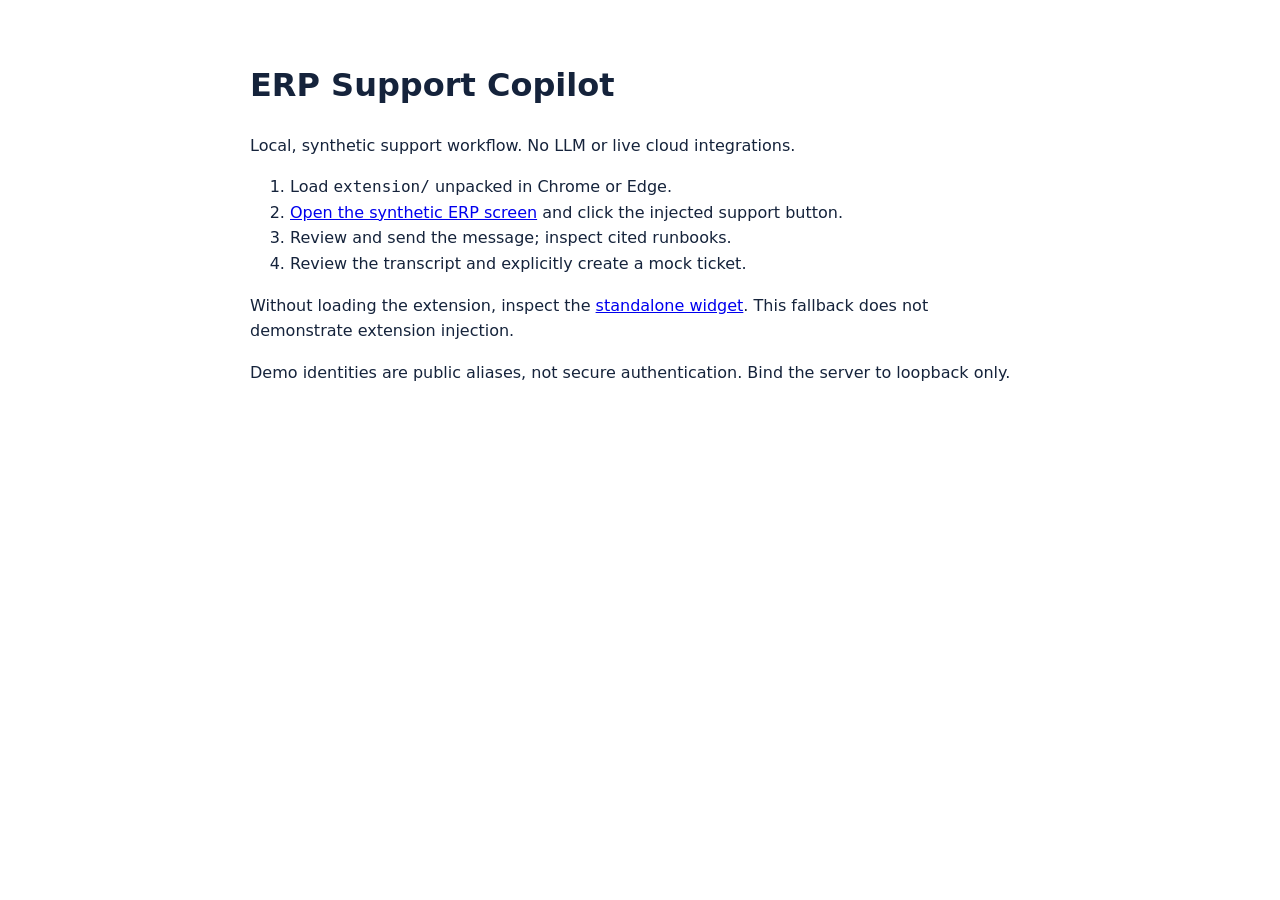
<file: demo/index.html>
<!doctype html><html lang="en"><meta charset="utf-8"><title>ERP Support Copilot demo</title><body style="font:16px/1.6 system-ui;max-width:780px;margin:60px auto;color:#15233b"><h1>ERP Support Copilot</h1><p>Local, synthetic support workflow. No LLM or live cloud integrations.</p><ol><li>Load <code>extension/</code> unpacked in Chrome or Edge.</li><li><a href="/demo/erp">Open the synthetic ERP screen</a> and click the injected support button.</li><li>Review and send the message; inspect cited runbooks.</li><li>Review the transcript and explicitly create a mock ticket.</li></ol><p>Without loading the extension, inspect the <a href="/widget/widget.html">standalone widget</a>. This fallback does not demonstrate extension injection.</p><p>Demo identities are public aliases, not secure authentication. Bind the server to loopback only.</p></body></html>
</file>
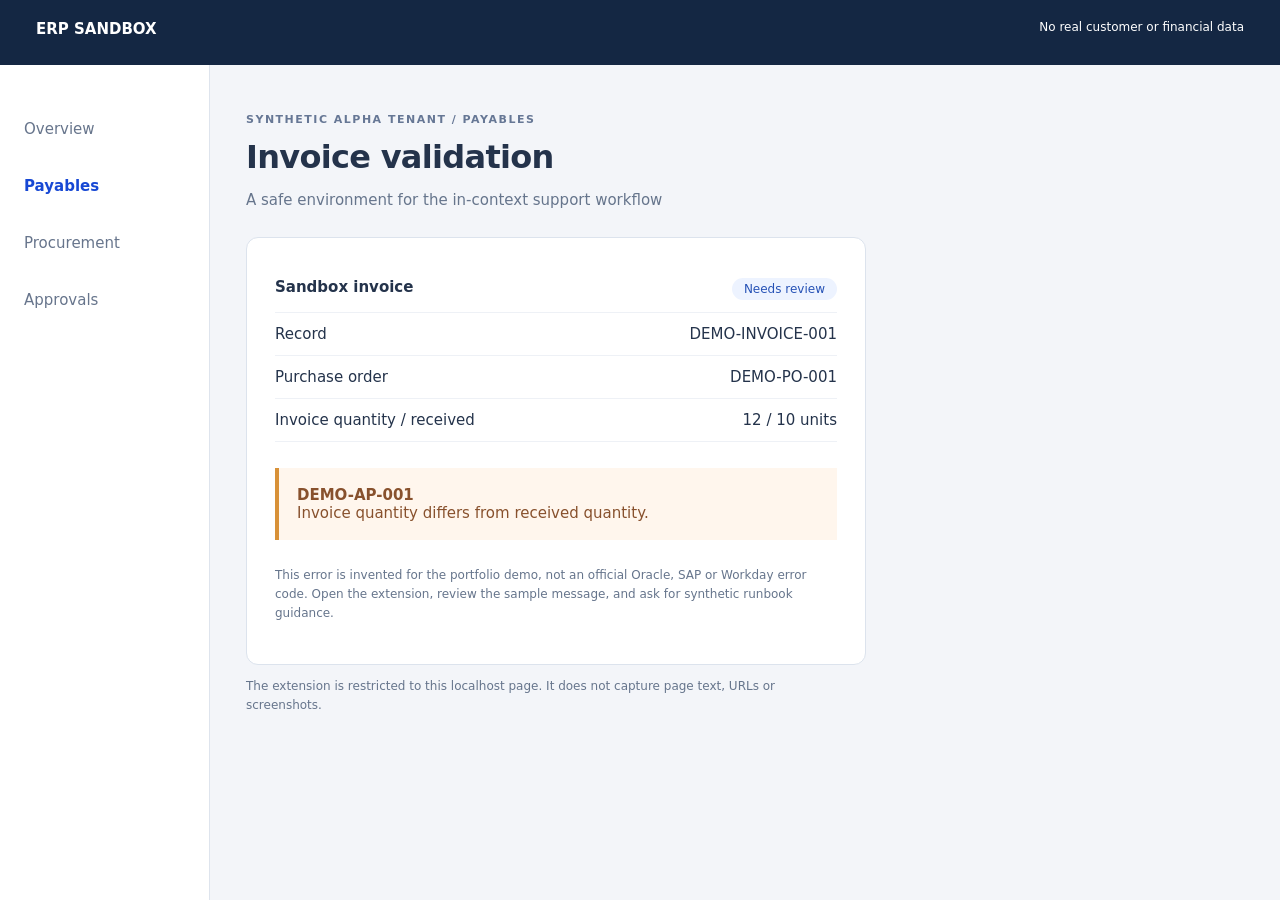
<file: demo/erp.html>
<!doctype html><html lang="en"><meta charset="utf-8"><title>Synthetic ERP Sandbox</title><style>
*{box-sizing:border-box}body{margin:0;background:#f3f5f9;color:#24334b;font:15px system-ui}nav{height:65px;background:#142743;color:white;padding:20px 36px;font-weight:650}aside{position:fixed;top:65px;bottom:0;width:210px;background:white;border-right:1px solid #dee4ed;padding:28px 24px;color:#67758c}aside p{padding:12px 0}.active{color:#1748d4;font-weight:700}main{margin-left:210px;max-width:940px;padding:48px 36px}h1{font-size:32px;letter-spacing:-.7px;margin:12px 0 8px}.eyebrow{font-size:11px;letter-spacing:1.5px;color:#667795;font-weight:700}.muted{color:#66758c}.card{background:white;border:1px solid #dce3ed;border-radius:12px;padding:28px;margin-top:28px;width:620px}.row{display:flex;justify-content:space-between;padding:12px 0;border-bottom:1px solid #eef1f6}.error{background:#fff6ed;color:#88512d;border-left:4px solid #d89138;padding:18px;margin:26px 0}.note{font-size:12px;max-width:560px;line-height:1.6}.status{background:#edf3ff;color:#2652b6;border-radius:20px;padding:4px 12px;font-size:12px}</style>
<body><nav>ERP SANDBOX <span style="float:right;font-size:12px;font-weight:400">No real customer or financial data</span></nav><aside><p>Overview</p><p class="active">Payables</p><p>Procurement</p><p>Approvals</p></aside><main><div class="eyebrow">SYNTHETIC ALPHA TENANT / PAYABLES</div><h1>Invoice validation</h1><p class="muted">A safe environment for the in-context support workflow</p><section class="card"><div class="row"><strong>Sandbox invoice</strong><span class="status">Needs review</span></div><div class="row"><span>Record</span><span>DEMO-INVOICE-001</span></div><div class="row"><span>Purchase order</span><span>DEMO-PO-001</span></div><div class="row"><span>Invoice quantity / received</span><span>12 / 10 units</span></div><div role="alert" class="error"><strong>DEMO-AP-001</strong><br>Invoice quantity differs from received quantity.</div><p class="note muted">This error is invented for the portfolio demo, not an official Oracle, SAP or Workday error code. Open the extension, review the sample message, and ask for synthetic runbook guidance.</p></section><p class="note muted">The extension is restricted to this localhost page. It does not capture page text, URLs or screenshots.</p></main></body></html>
</file>
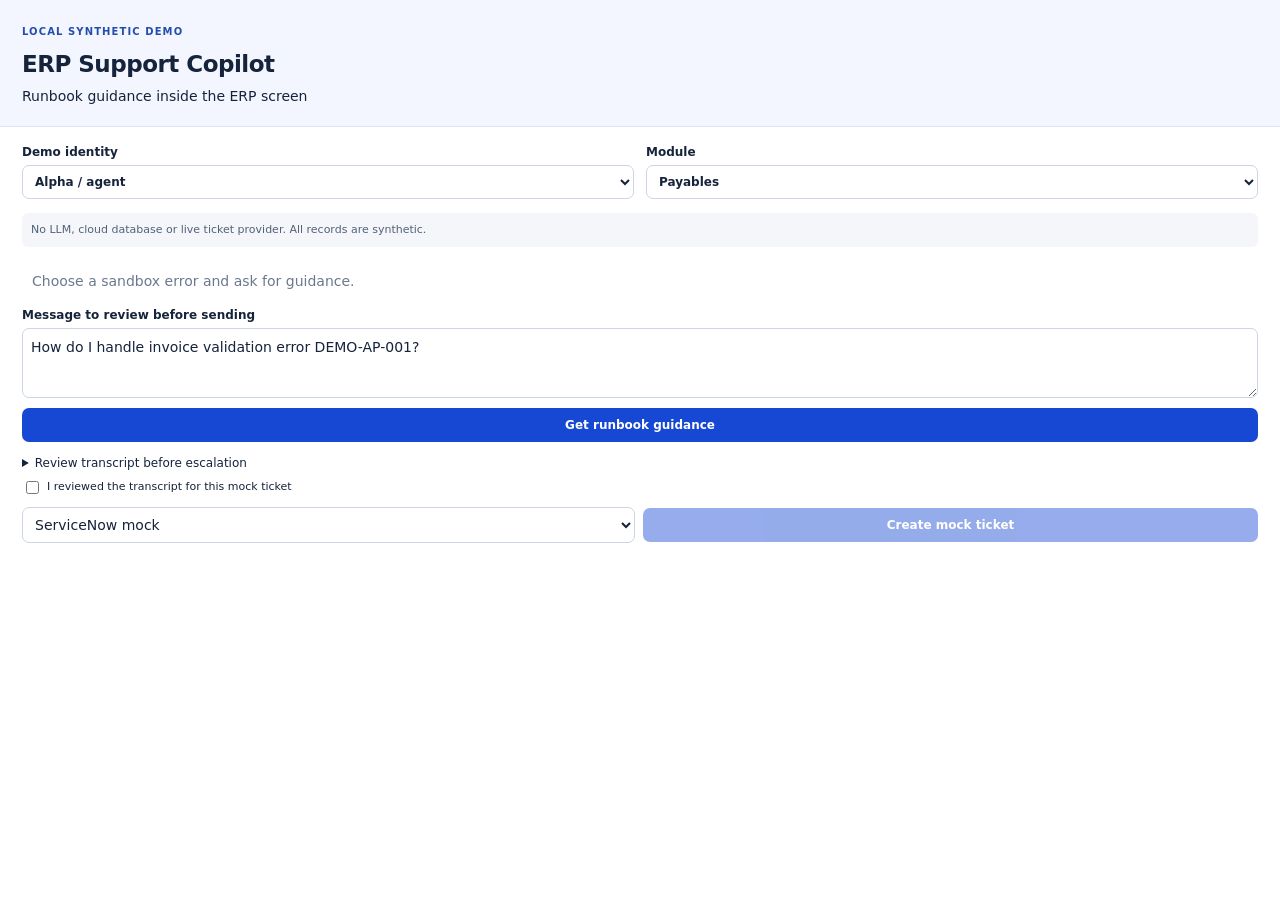
<file: extension/widget/widget.html>
<!doctype html><html lang="en"><meta charset="utf-8"><meta name="viewport" content="width=device-width, initial-scale=1"><title>ERP Support Copilot</title><link rel="stylesheet" href="widget.css">
<body><header><span class="tag">LOCAL SYNTHETIC DEMO</span><h1>ERP Support Copilot</h1><p>Runbook guidance inside the ERP screen</p></header>
<main><div class="controls"><label>Demo identity<select id="identity"><option value="alpha-agent">Alpha / agent</option><option value="alpha-reviewer">Alpha / reviewer</option><option value="beta-agent">Beta / agent</option></select></label><label>Module<select id="module"><option>Payables</option><option>Procurement</option><option>Other</option></select></label></div>
<div class="notice">No LLM, cloud database or live ticket provider. All records are synthetic.</div><section id="conversation" aria-live="polite"><p class="empty">Choose a sandbox error and ask for guidance.</p></section>
<form id="chat"><label for="message">Message to review before sending</label><textarea id="message" maxlength="2000" required>How do I handle invoice validation error DEMO-AP-001?</textarea><button id="send">Get runbook guidance</button></form>
<details><summary>Review transcript before escalation</summary><pre id="transcript">No messages yet.</pre></details><label class="confirmation"><input type="checkbox" id="confirmed"> I reviewed the transcript for this mock ticket</label><div class="tickets"><select id="provider" aria-label="Mock ticket provider"><option value="servicenow">ServiceNow mock</option><option value="jira">Jira mock</option></select><button type="button" id="ticket" disabled>Create mock ticket</button></div><p id="ticket-result" role="status"></p><p id="error" role="alert"></p>
</main><script src="widget.js"></script></body></html>
</file>
<file: extension/widget/widget.css>
*{box-sizing:border-box}body{margin:0;background:#fff;color:#15233b;font:14px/1.5 system-ui}header{padding:20px 22px 15px;background:#f3f6ff;border-bottom:1px solid #dce4f0}h1{font-size:23px;margin:6px 0 2px;letter-spacing:-.5px}p{margin:4px 0}.tag{font-size:10px;letter-spacing:1.1px;font-weight:750;color:#244eae}main{padding:16px 22px}.controls{display:flex;gap:12px}.controls label{flex:1}label{display:block;font-size:12px;font-weight:650}select,textarea{width:100%;border:1px solid #cbd5e5;border-radius:7px;padding:8px;font:inherit;color:inherit;background:white;margin:4px 0}textarea{resize:vertical;min-height:70px}.notice{font-size:11px;color:#52617a;background:#f4f6f9;padding:9px;margin:10px 0;border-radius:6px}#conversation{max-height:240px;overflow:auto}.bubble{white-space:pre-wrap;border:1px solid #dae3f0;border-radius:9px;padding:11px;margin:10px 0}.bubble.user{background:#edf3ff}.bubble h2{font-size:11px;text-transform:uppercase;margin:0 0 6px;letter-spacing:.8px}.source{font-size:11px;color:#2850a4;margin-top:9px}.reason{font-size:11px;color:#6b5433;margin-top:7px}.empty{padding:10px;color:#6b7890}button{background:#1748d4;color:white;font:600 12px system-ui;border:0;border-radius:7px;padding:10px;cursor:pointer}#send{width:100%}button:disabled{opacity:.45;cursor:default}details{margin:12px 0 6px;font-size:12px}pre{white-space:pre-wrap;max-height:140px;overflow:auto;font:11px/1.5 system-ui;background:#f7f9fc;padding:8px}.confirmation{display:flex;align-items:center;gap:5px;font-size:11px;font-weight:400}.tickets{display:flex;gap:8px;align-items:center;margin-top:6px}.tickets select{flex:1}.tickets button{flex:1}#ticket-result{font-size:11px;color:#185a44}#error{font-size:12px;color:#aa2933}
</file>
